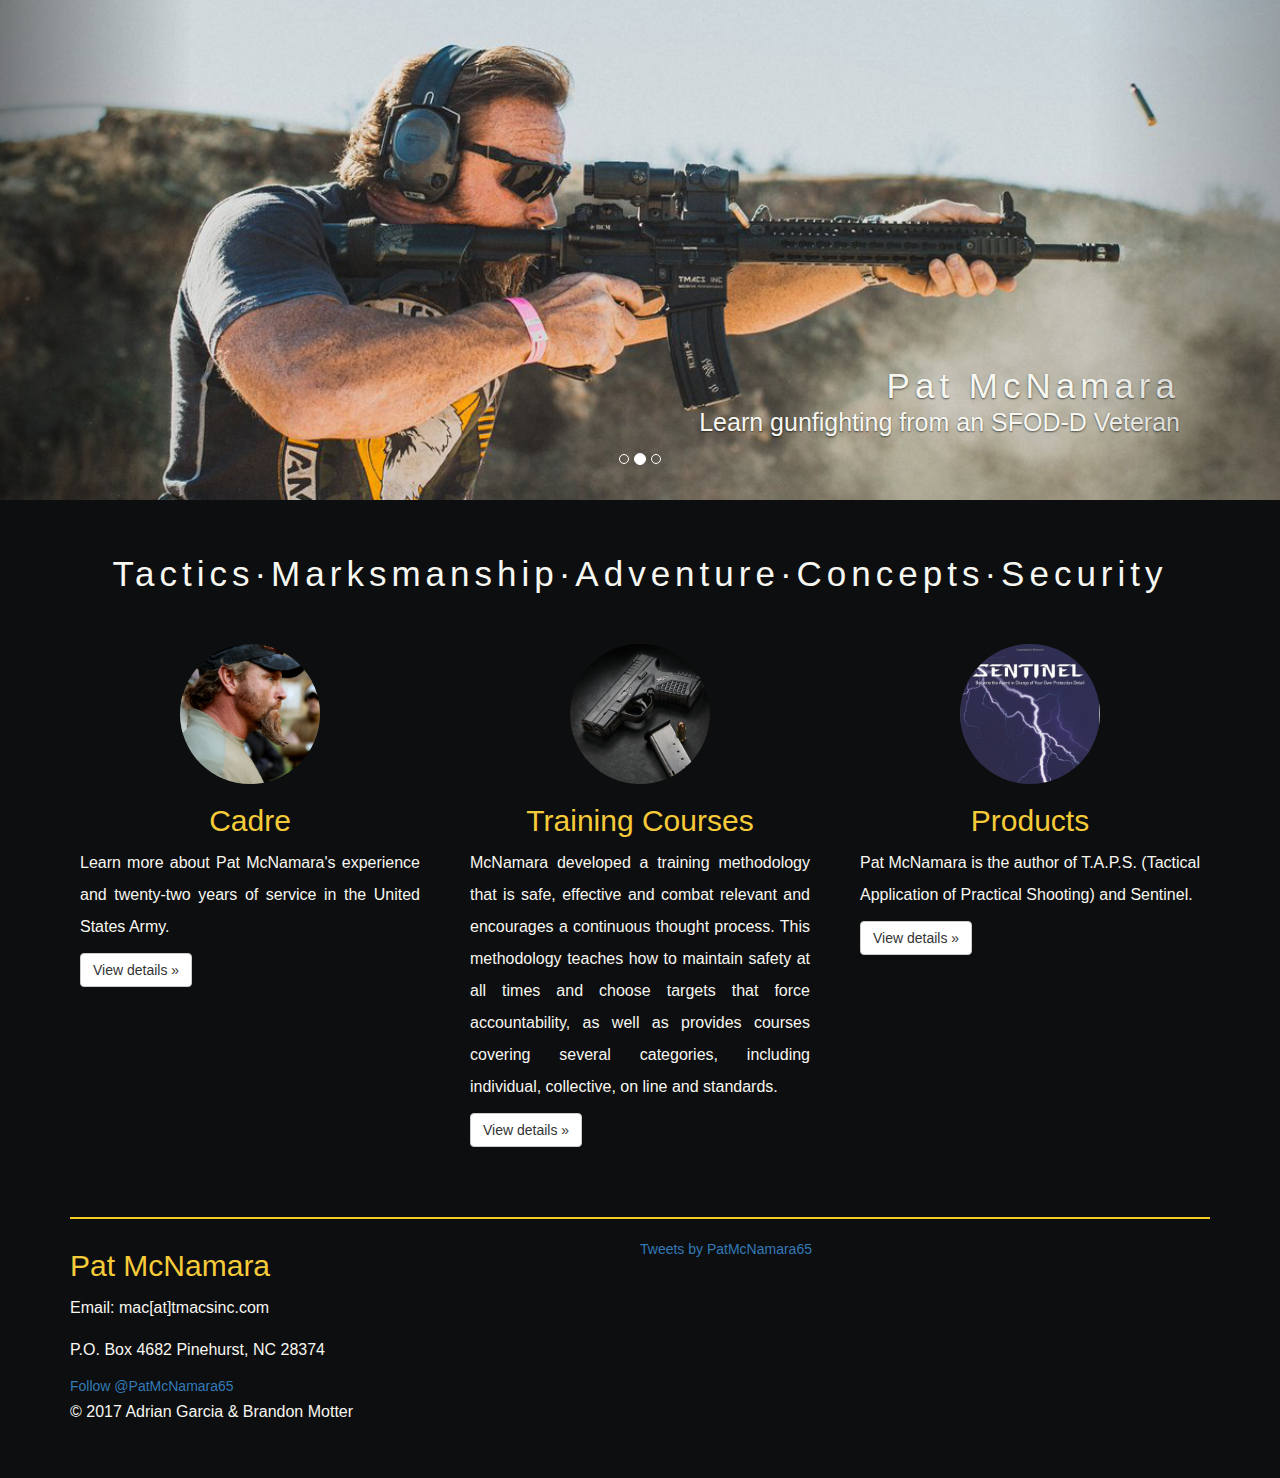
<file: index.html>
<!DOCTYPE html>

<html lang="en"><head><meta http-equiv="Content-Type" content="text/html; charset=UTF-8">
    
    <meta http-equiv="X-UA-Compatible" content="IE=edge">
    <meta name="viewport" content="width=device-width, initial-scale=1">
    <meta name="description" content="">
    <meta name="author" content="">
    <link rel="icon" type="image/x-icon" href="./tmacs.ico">

    <title>TMACS Inc</title>

    <link href="./Carousel Template for Bootstrap_files/bootstrap.min.css" rel="stylesheet">

    <link href="./Carousel Template for Bootstrap_files/ie10-viewport-bug-workaround.css" rel="stylesheet">

    <script src="./Carousel Template for Bootstrap_files/ie-emulation-modes-warning.js.download"></script>

    <link href="./Carousel Template for Bootstrap_files/carousel.css" rel="stylesheet">
  </head>
  <body>


    <div id="myCarousel" class="carousel slide" data-ride="carousel">
      <ol class="carousel-indicators">
        <li data-target="#myCarousel" data-slide-to="0" class=""></li>
        <li data-target="#myCarousel" data-slide-to="1" class="active"></li>
        <li data-target="#myCarousel" data-slide-to="2"></li>
      </ol>
      <div class="carousel-inner" role="listbox">
        <div class="item">
          <img class="first-slide" src="images/ins.jpg" alt="First slide">
          <div class="container">
            <div class="carousel-caption">
              <h1>Diverse Instruction</h1>
            	<p>Understand combat conceptually and practically</p>
            </div>
          </div>
        </div>
        <div class="item active">
          <img class="second-slide" src="images/patgun2.jpg" alt="Second slide">
          <div class="container">
            <div class="carousel-caption">
              <h1>Pat McNamara</h1>
           		<p>Learn gunfighting from an SFOD-D Veteran</p>
            </div>
          </div>
        </div>
        <div class="item">
          <img class="third-slide" src="images/carmac.jpg" alt="Third slide">
          <div class="container">
            <div class="carousel-caption">
               <h1>Dynamic Training</h1>
            	<p>Achieve field-based experience.</p>
            </div>
          </div>
        </div>
      </div>
      <a class="left carousel-control" href="http://getbootstrap.com/examples/carousel/#myCarousel" role="button" data-slide="prev">
        <span class="glyphicon" aria-hidden="true"></span>
        <span class="sr-only">Previous</span>
      </a>
      <a class="right carousel-control" href="http://getbootstrap.com/examples/carousel/#myCarousel" role="button" data-slide="next">
        <span class="glyphicon" aria-hidden="true"></span>
        <span class="sr-only">Next</span>
      </a>
    </div>
    
    <h1>Tactics&middot;Marksmanship&middot;Adventure&middot;Concepts&middot;Security</h1>
    
    <div class="container marketing">
      <div class="row">
        <div class="col-lg-4">
          <a href="cadre.html">
          <img class="img-circle" src="images/pat1.jpg" alt="About Image" width="140" height="140">
          </a>
          <h2>Cadre</h2>
          <p>Learn more about Pat McNamara's experience and twenty-two years of service in the United States Army.</p>
          <p><a class="btn btn-default" href="cadre.html" role="button">View details »</a></p>
        </div>
        
        
        
        
        <div class="col-lg-4">
          <a href="training.html">
          <img class="img-circle" src="images/gun.jpg" alt="Training Image" width="140" height="140">
          </a>
          <h2>Training Courses</h2>
          <p> McNamara developed a training methodology that is safe, effective and combat relevant and 
encourages a continuous thought process. This methodology teaches how to maintain safety at all times and choose targets that 
force accountability, as well as provides courses covering several categories, including individual, collective, on line and 
standards.</p>
          <p><a class="btn btn-default" href="training.html" role="button">View details »</a></p>
        </div>
        
        
        <div class="col-lg-4">
          <a href="products.html">
          <img class="img-circle" src="images/book.jpg" alt="Products Image" width="140" height="140">
          </a>
          <h2>Products</h2>
          <p>Pat McNamara is the author of T.A.P.S. (Tactical Application of Practical Shooting) and Sentinel. 


</p>
          <p><a class="btn btn-default" href="products.html" role="button">View details »</a></p>
        </div>
        
</div>

<hr>

<div class="twitter"> 
      <a class="twitter-timeline" data-lang="en" data-width="500" data-height="230" data-theme="dark" data-link-color="#f6cb39" href="https://twitter.com/PatMcNamara65">Tweets by PatMcNamara65</a> <script async src="//platform.twitter.com/widgets.js" charset="utf-8"></script>
</div>  
 
<div class="footer">	

          <h2>Pat McNamara</h2>
          <p>Email: mac[at]tmacsinc.com</p>
			<p>P.O. Box 4682 Pinehurst, NC 28374</p>
		  <a href="https://twitter.com/PatMcNamara65" class="twitter-follow-button" data-size="large" data-show-count="false">Follow @PatMcNamara65</a>
		  <p>© 2017 Adrian Garcia &amp; Brandon Motter</p>
</div> 

    <script src="./Carousel Template for Bootstrap_files/jquery.min.js.download"></script>
    <script>window.jQuery || document.write('<script src="../../assets/js/vendor/jquery.min.js"><\/script>')</script>
    <script src="./Carousel Template for Bootstrap_files/bootstrap.min.js.download"></script>
    <script src="./Carousel Template for Bootstrap_files/holder.min.js.download"></script>
    <script src="./Carousel Template for Bootstrap_files/ie10-viewport-bug-workaround.js.download"></script>
  	<script async src="//platform.twitter.com/widgets.js" charset="utf-8"></script>
<script>window.twttr = (function(d, s, id) {
  var js, fjs = d.getElementsByTagName(s)[0],
    t = window.twttr || {};
  if (d.getElementById(id)) return t;
  js = d.createElement(s);
  js.id = id;
  js.src = "https://platform.twitter.com/widgets.js";
  fjs.parentNode.insertBefore(js, fjs);

  t._e = [];
  t.ready = function(f) {
    t._e.push(f);
  };

  return t;
}(document, "script", "twitter-wjs"));</script>

</body>
</html>
</file>
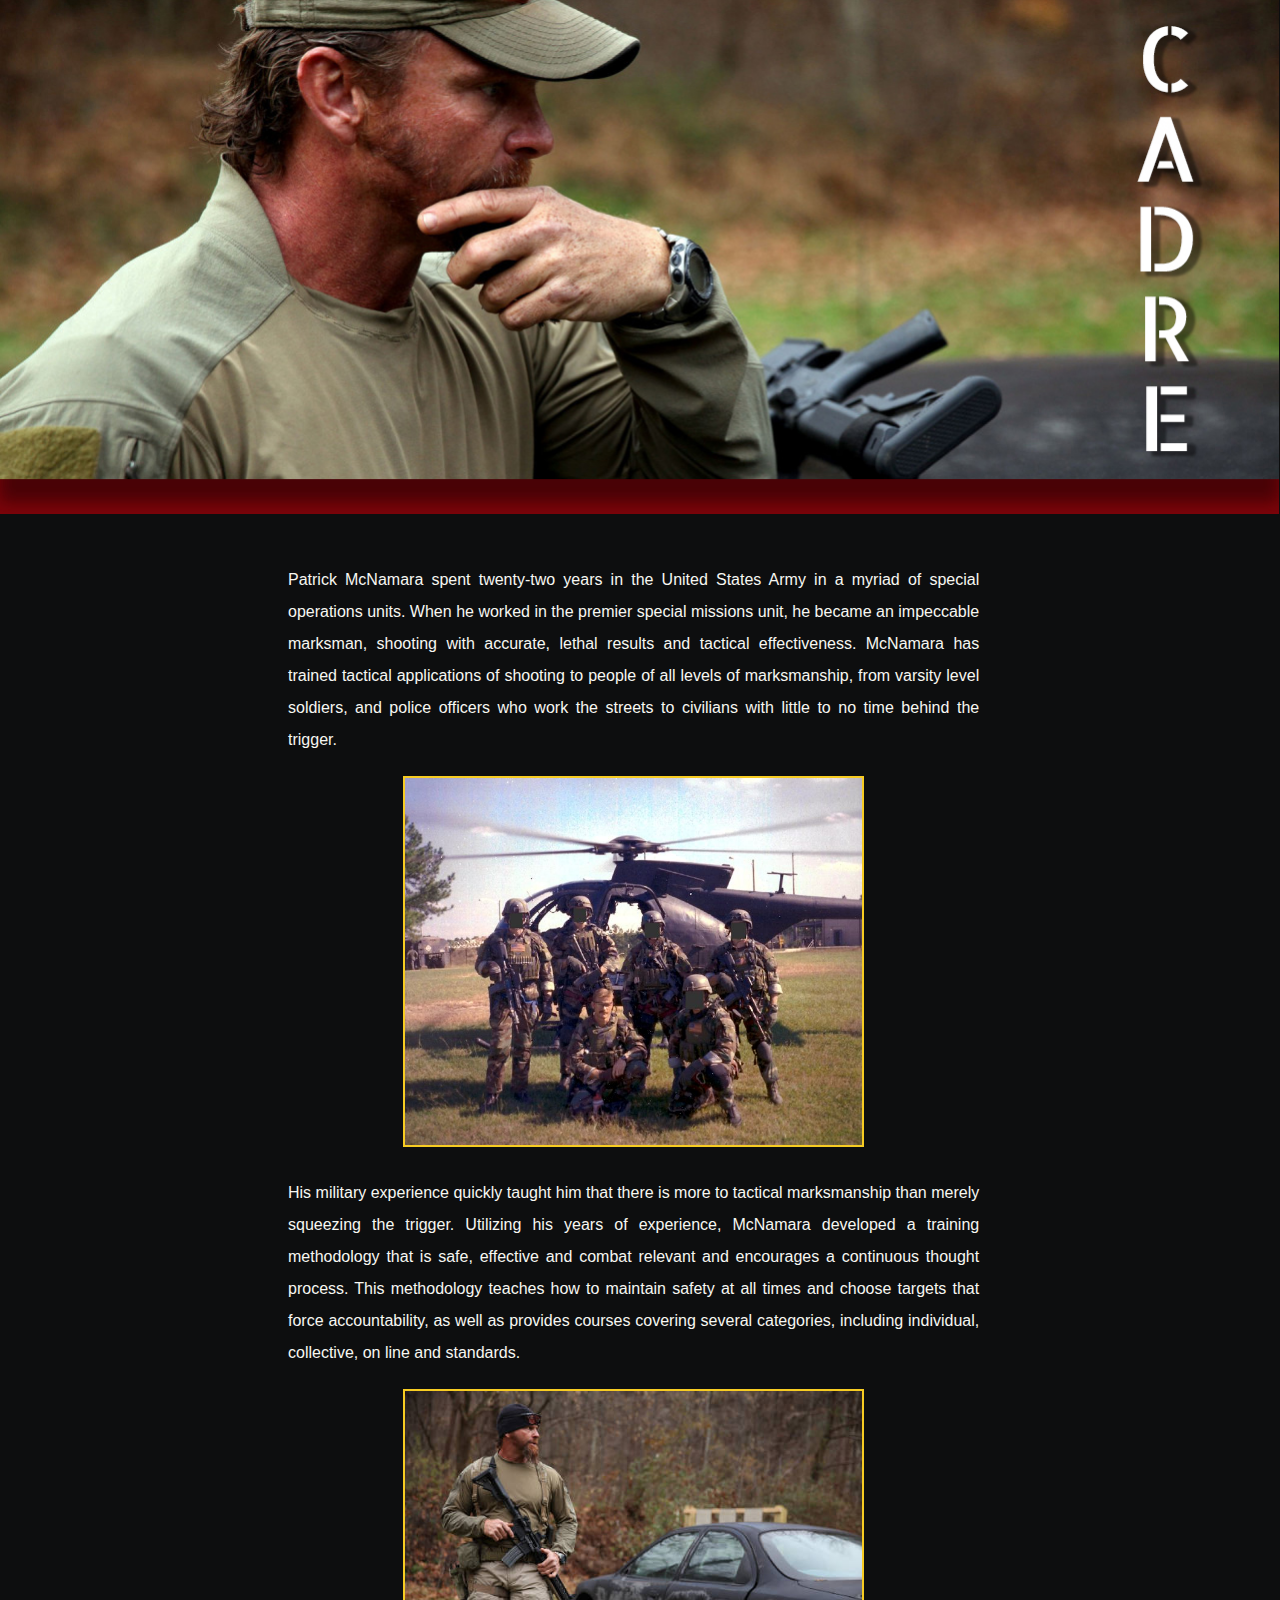
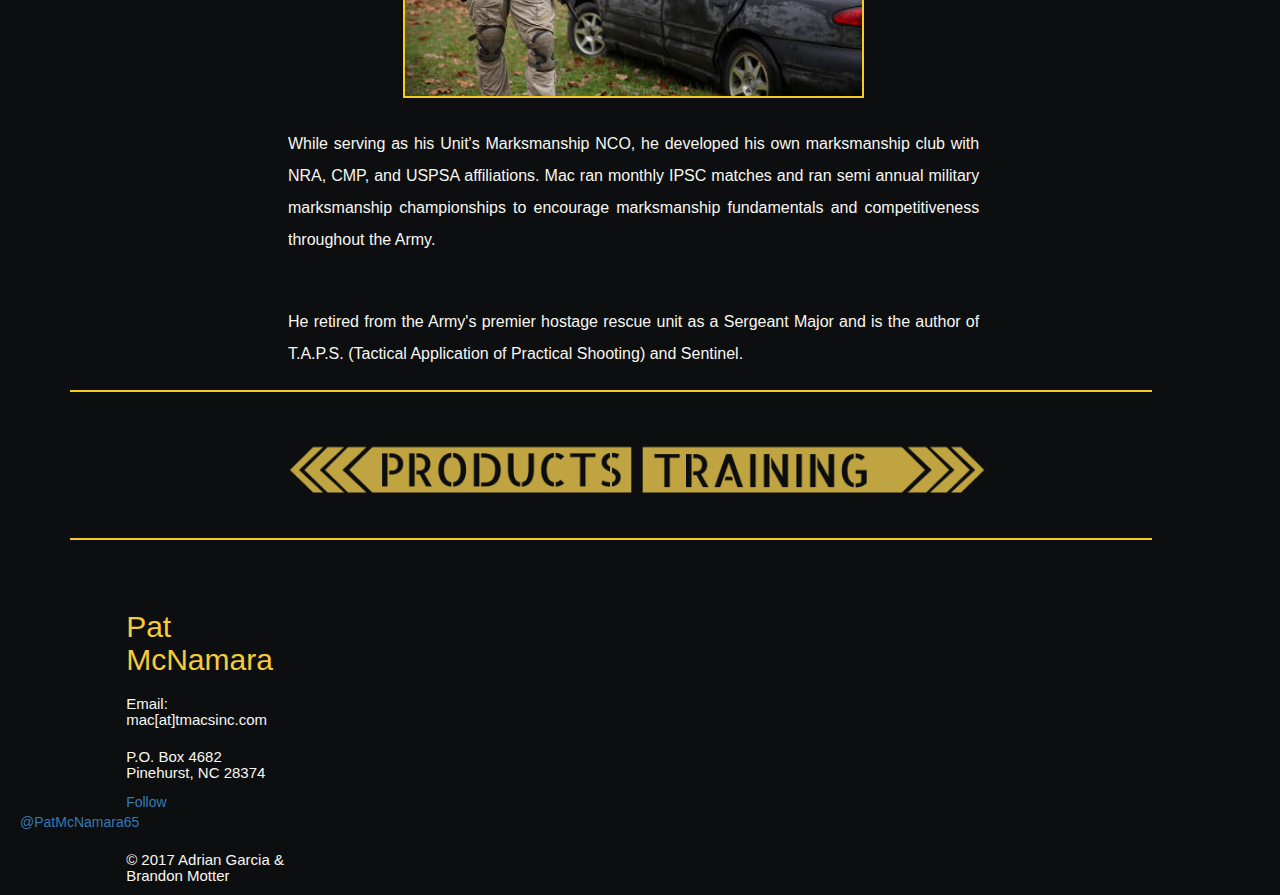
<file: cadre.html>
<!DOCTYPE html>
<html lang="en"><head><meta http-equiv="Content-Type" content="text/html; charset=UTF-8">
    
    <meta http-equiv="X-UA-Compatible" content="IE=edge">
    <meta name="viewport" content="width=device-width, initial-scale=1">
    <meta name="description" content="">
    <meta name="author" content="">
    <link rel="icon" href="TMACS icon">

    <title>Cadre - TMACS</title>

    <link href="./Jumbotron Template for Bootstrap_files/bootstrap.min.css" rel="stylesheet">

    <link href="./Jumbotron Template for Bootstrap_files/ie10-viewport-bug-workaround.css" rel="stylesheet">

    <link href="./Jumbotron Template for Bootstrap_files/jumbotron.css" rel="stylesheet">

    <script src="./Jumbotron Template for Bootstrap_files/ie-emulation-modes-warning.js.download"></script>
  </head>
  
  
<div class="banner">
 <a href="index.html">
      <img src="images/cadre_jumbo.jpg" alt="Jumbotron Pic" style="width:111%;">
  </a>
</div>

  <body>
           <p>Patrick McNamara spent twenty-two years in the United States Army in a myriad of special operations units. When he worked in the premier special missions unit, he became an impeccable marksman, shooting with accurate, lethal results and tactical effectiveness. McNamara has trained tactical applications of shooting to people of all levels of marksmanship, from varsity level soldiers, and police officers who work the streets to civilians with little to no time behind the trigger.</p>

          <img src="images/past.jpg" alt="BioPic1" style="width:70%;" class="photo">
          
          <p>His military experience quickly taught him that there is more to tactical marksmanship than merely squeezing the trigger. Utilizing his years of experience, McNamara developed a training methodology that is safe, effective and combat relevant and encourages a continuous thought process. This methodology teaches how to maintain safety at all times and choose targets that force accountability, as well as provides courses covering several categories, including individual, collective, on line and standards.</p>
		
          <img src="images/cadre2.jpg" alt="BioPic2" style="width:70%;" class="photo">
          
          <p> While serving as his Unit's Marksmanship NCO, he developed his own marksmanship club with NRA, CMP, and USPSA affiliations.  Mac ran monthly IPSC matches and ran semi annual military marksmanship championships to encourage marksmanship fundamentals and competitiveness throughout the Army.</p>

          <p>He retired from the Army's premier hostage rescue unit as a Sergeant Major and is the author of T.A.P.S. (Tactical Application of Practical Shooting) and Sentinel.</p>
          
      
</body>

<hr>

<div class="buttons">
	<div class="leftbutton">
      <a href="products.html">
        <img src="buttons/leftbutton_p.png" alt="Productpic" style="width: 350px;">
      </a>
    </div>
    
    <div class="rightbutton">
      <a href="training.html">
        <img src="buttons/rightbutton_t.png" alt="Productpic" style="width: 350px;">
      </a>
    </div>
</div>

 <hr>
 
    <footer>	
 		<h2>Pat McNamara</h2>
          <h3>Email: mac[at]tmacsinc.com</h3>
		  <h3>P.O. Box 4682 Pinehurst, NC 28374</h3>
		  	<a href="https://twitter.com/PatMcNamara65" class="twitter-follow-button" data-size="large" data-show-count="false">Follow @PatMcNamara65</a>
		  <h3>© 2017 Adrian Garcia &amp; Brandon Motter</h3>
	</footer>     

    <script src="./Jumbotron Template for Bootstrap_files/jquery.min.js.download"></script>
    <script>window.jQuery || document.write('<script src="../../assets/js/vendor/jquery.min.js"><\/script>')</script>
    <script src="./Jumbotron Template for Bootstrap_files/bootstrap.min.js.download"></script>
    <script src="./Jumbotron Template for Bootstrap_files/ie10-viewport-bug-workaround.js.download"></script>
  
  <script>window.twttr = (function(d, s, id) {
  var js, fjs = d.getElementsByTagName(s)[0],
    t = window.twttr || {};
  if (d.getElementById(id)) return t;
  js = d.createElement(s);
  js.id = id;
  js.src = "https://platform.twitter.com/widgets.js";
  fjs.parentNode.insertBefore(js, fjs);

  t._e = [];
  t.ready = function(f) {
    t._e.push(f);
  };

  return t;
}(document, "script", "twitter-wjs"));</script>
  
</html>
</file>
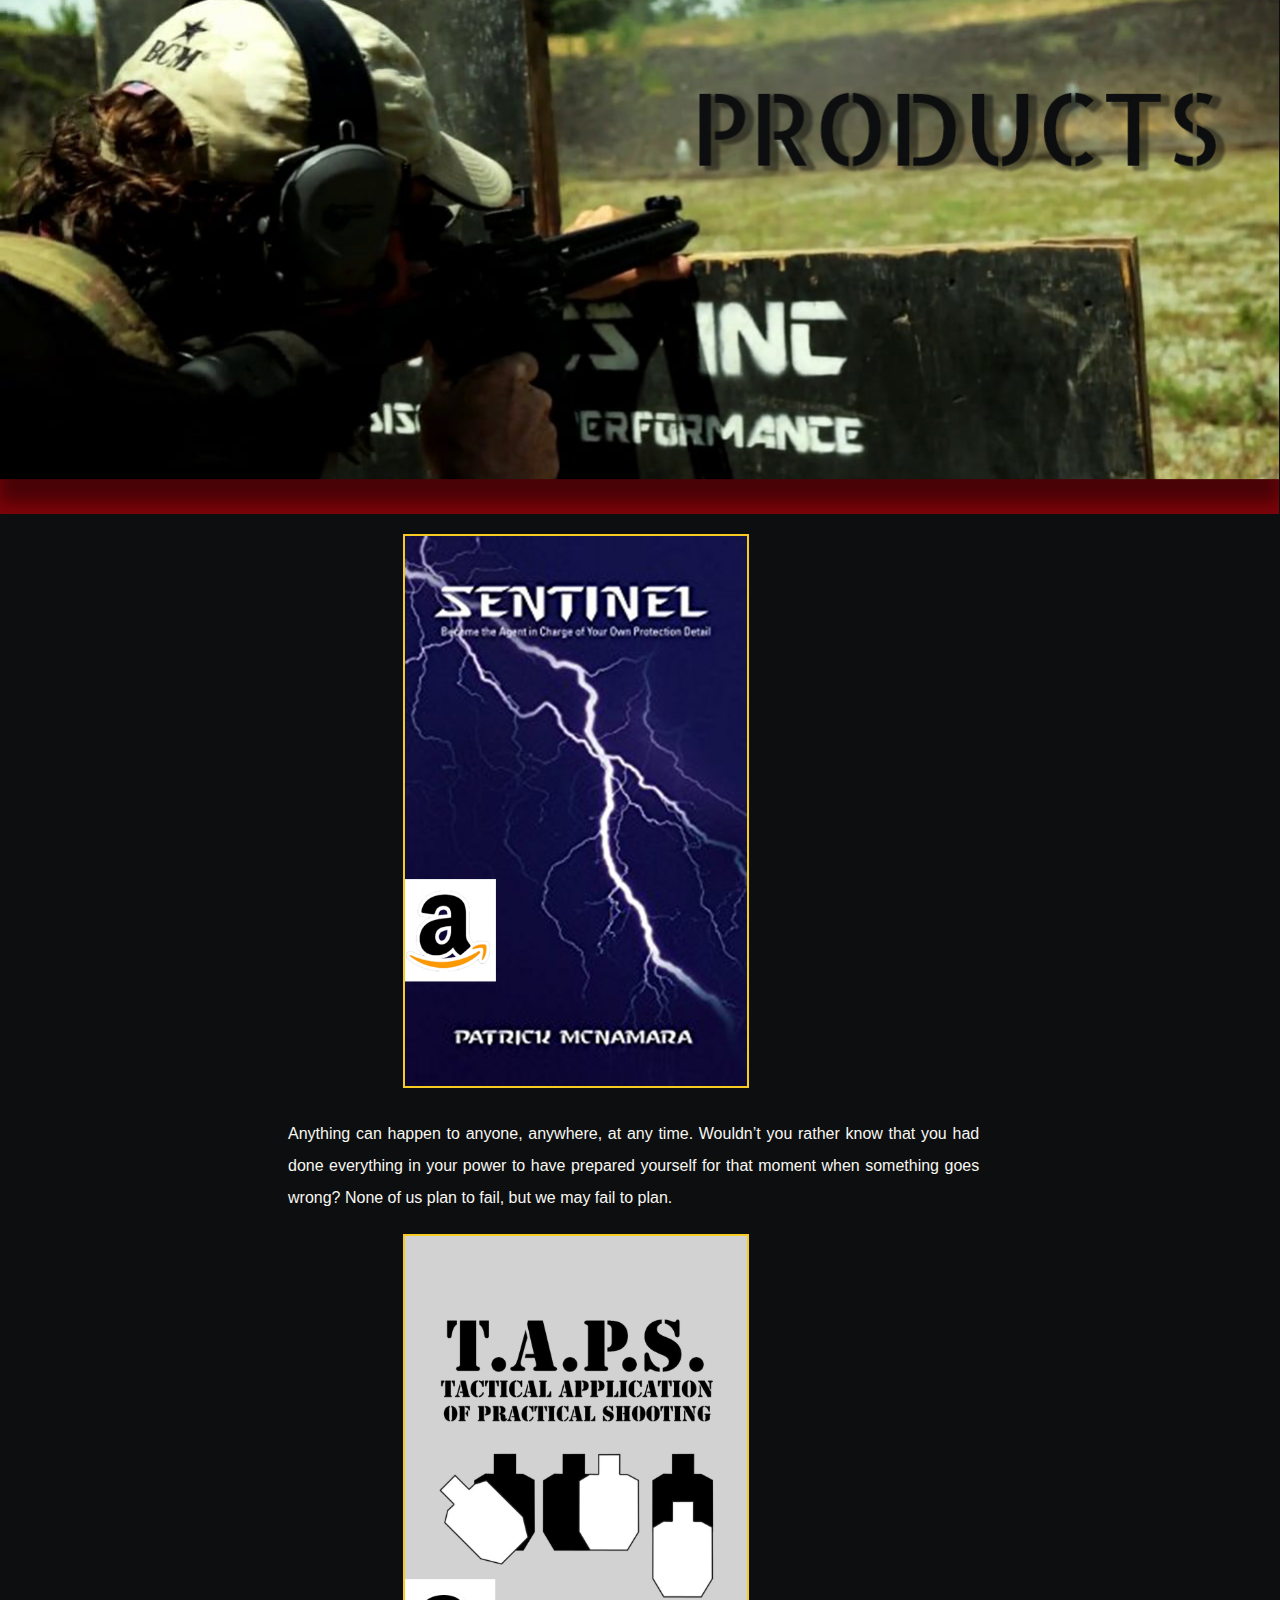
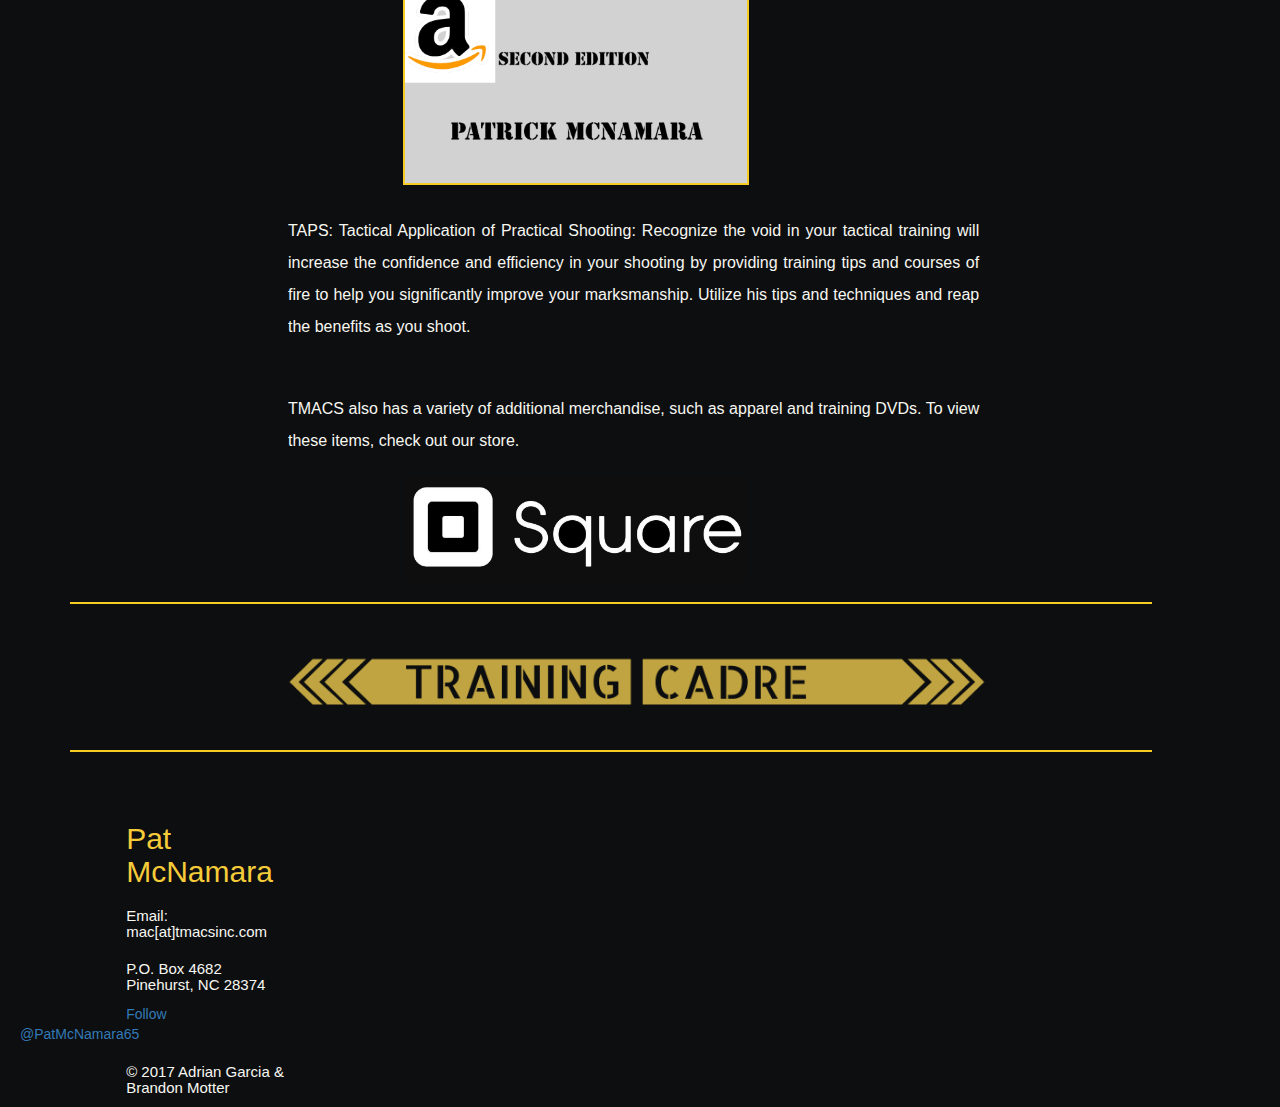
<file: products.html>
<!DOCTYPE html>
<html lang="en"><head><meta http-equiv="Content-Type" content="text/html; charset=UTF-8">
    
    <meta http-equiv="X-UA-Compatible" content="IE=edge">
    <meta name="viewport" content="width=device-width, initial-scale=1">
    <meta name="description" content="">
    <meta name="author" content="">
    <link rel="icon" href="TMACS icon">

    <title>Training - TMACS</title>

    <link href="./Jumbotron Template for Bootstrap_files/bootstrap.min.css" rel="stylesheet">

    <link href="./Jumbotron Template for Bootstrap_files/ie10-viewport-bug-workaround.css" rel="stylesheet">

    <link href="./Jumbotron Template for Bootstrap_files/jumbotron.css" rel="stylesheet">

    <script src="./Jumbotron Template for Bootstrap_files/ie-emulation-modes-warning.js.download"></script>
  </head>

<div class="banner">
 <a href="index.html">
      <img src="images/products_jumbo.jpg" alt="Jumbotron Pic" style="width:111%;">
  </a>
</div>

  <body>

    <div class="productblock">
          
        <div class="sentinelbook">
       
                <a href="https://www.amazon.com/Sentinel-Become-Charge-Protection-Detail/dp/1475960492/ref=sr_1_3?ie=UTF8&qid=1360180614&sr=8-3&keywords=tactical+application+of+practical+shooting.">
                  <img src="images/sentinel.jpeg" alt="Sentinel" style="width:30%" class="photo">
                </a>
                <p>Anything can happen to anyone, anywhere, at any time. Wouldn’t you rather know that you had done everything in your power to have prepared yourself for that moment when something goes wrong? None of us plan to fail, but we may fail to plan.</p>
        </div>

        <div class="tapsbook">
                <a href="https://www.amazon.com/T-A-P-S-Tactical-Application-Practical-Shooting/dp/1440109591/ref=sr_1_1?ie=UTF8&qid=1360180614&sr=8-1&keywords=tactical+application+of+practical+shooting">
                  <img src="images/TAPS.jpeg" alt="TAPS" style="width: 30%;" class="photo">
                </a>
                <p>TAPS: Tactical Application of Practical Shooting: Recognize the void in your tactical training will increase the confidence and efficiency in your shooting by providing training tips and courses of fire to help you significantly improve your marksmanship. Utilize his tips and techniques and reap the benefits as you shoot.</p>
        </div> 

          <p>TMACS also has a variety of additional merchandise, such as apparel and training DVDs. To view these items, check out our store.</p>
          
    
          <a href="https://squareup.com/store/tmacs-inc">
          <img src="images/squp.jpg" alt="store" style="width:30%; border: 0;" class="photo">
          </a>

		</div>


	
</body>


<hr>

<div class="buttons">
    <div class="leftbutton">
      <a href="training.html">
        <img src="buttons/leftbutton_t.png" alt="Productpic" style="width: 350px;">
      </a>
    </div>
    <div class="rightbutton">
      <a href="cadre.html">
        <img src="buttons/rightbutton_c.png" alt="Cadrepic" style="width: 350px;">
      </a>
    </div>
</div>
  
<hr>

 <footer>	
 		<h2>Pat McNamara</h2>
          <h3>Email: mac[at]tmacsinc.com</h3>
		  <h3>P.O. Box 4682 Pinehurst, NC 28374</h3>
		  	<a href="https://twitter.com/PatMcNamara65" class="twitter-follow-button" data-size="large" data-show-count="false">Follow @PatMcNamara65</a>
		  <h3>© 2017 Adrian Garcia &amp; Brandon Motter</h3>
</footer>  


    <script src="./Jumbotron Template for Bootstrap_files/jquery.min.js.download"></script>
    <script>window.jQuery || document.write('<script src="../../assets/js/vendor/jquery.min.js"><\/script>')</script>
    <script src="./Jumbotron Template for Bootstrap_files/bootstrap.min.js.download"></script>
    <script src="./Jumbotron Template for Bootstrap_files/ie10-viewport-bug-workaround.js.download"></script>
  
<script>window.twttr = (function(d, s, id) {
  var js, fjs = d.getElementsByTagName(s)[0],
    t = window.twttr || {};
  if (d.getElementById(id)) return t;
  js = d.createElement(s);
  js.id = id;
  js.src = "https://platform.twitter.com/widgets.js";
  fjs.parentNode.insertBefore(js, fjs);

  t._e = [];
  t.ready = function(f) {
    t._e.push(f);
  };

  return t;
}(document, "script", "twitter-wjs"));</script>

</html>
</file>
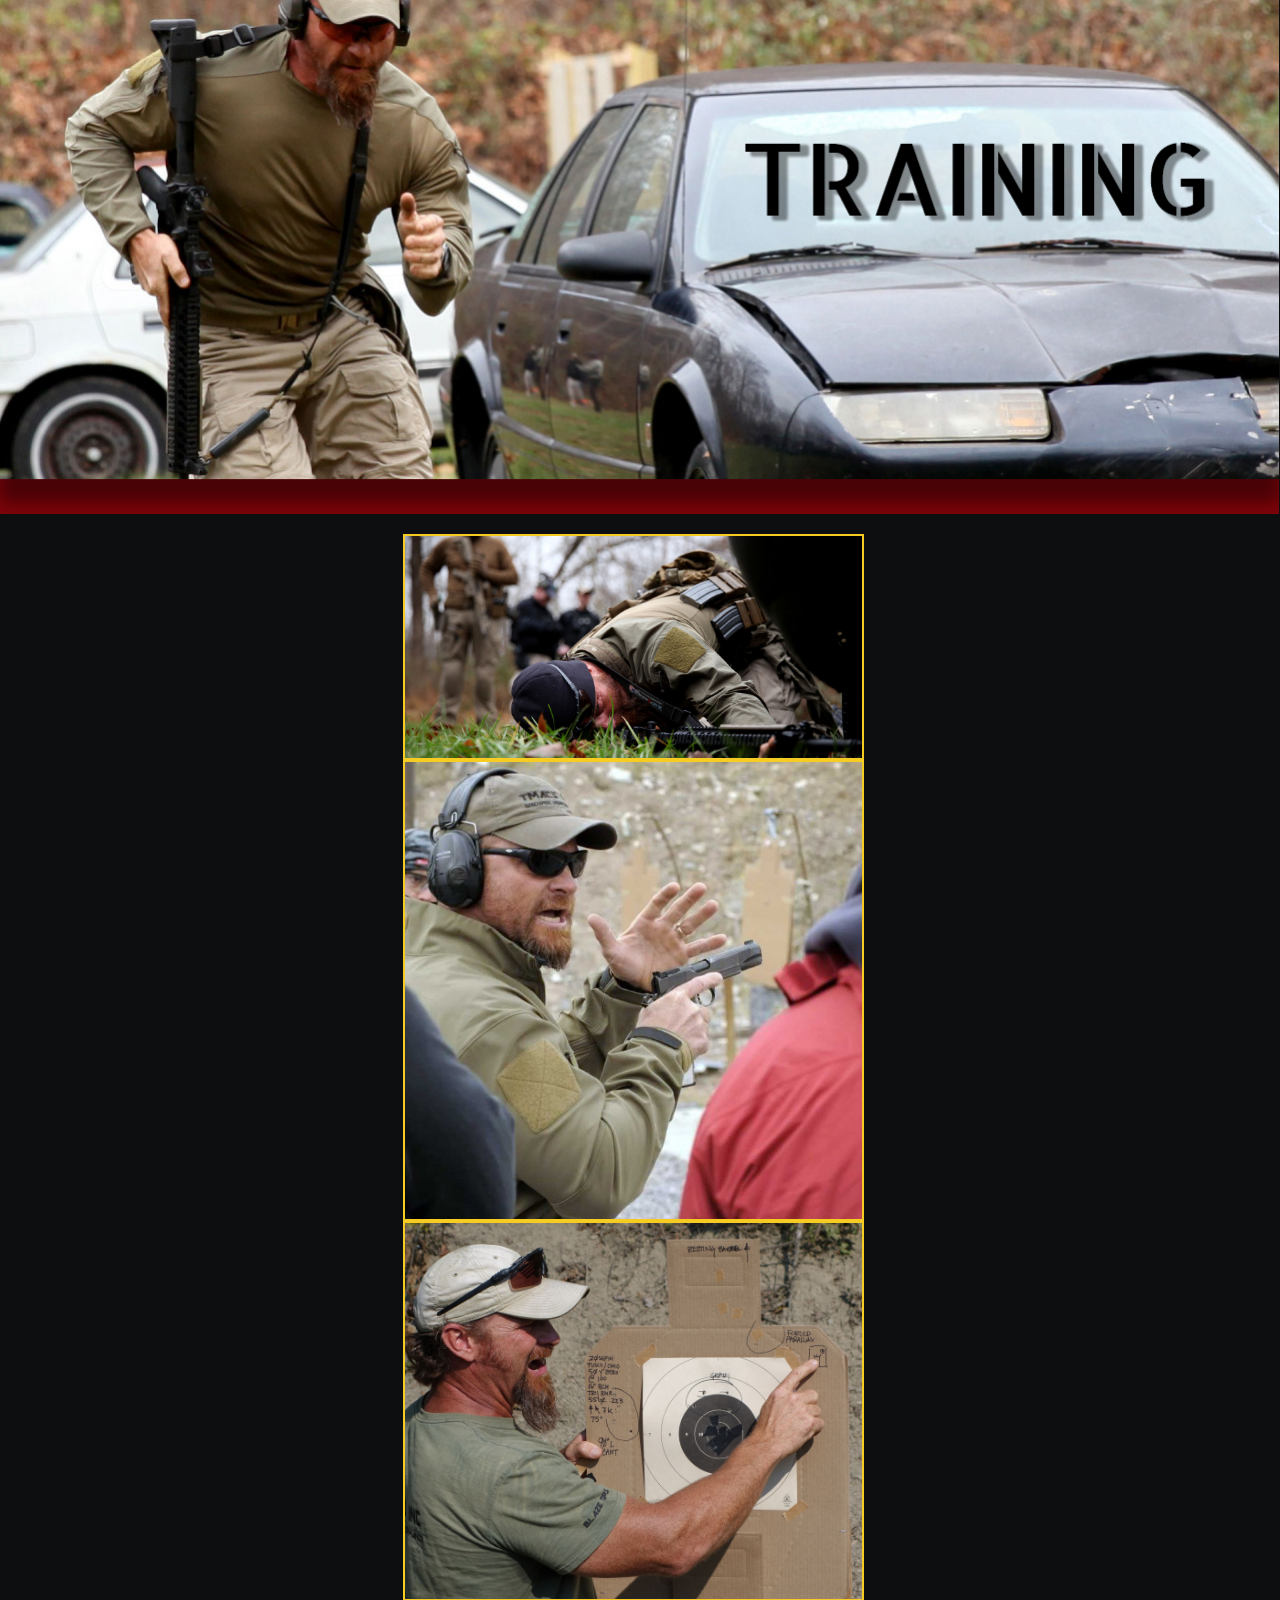
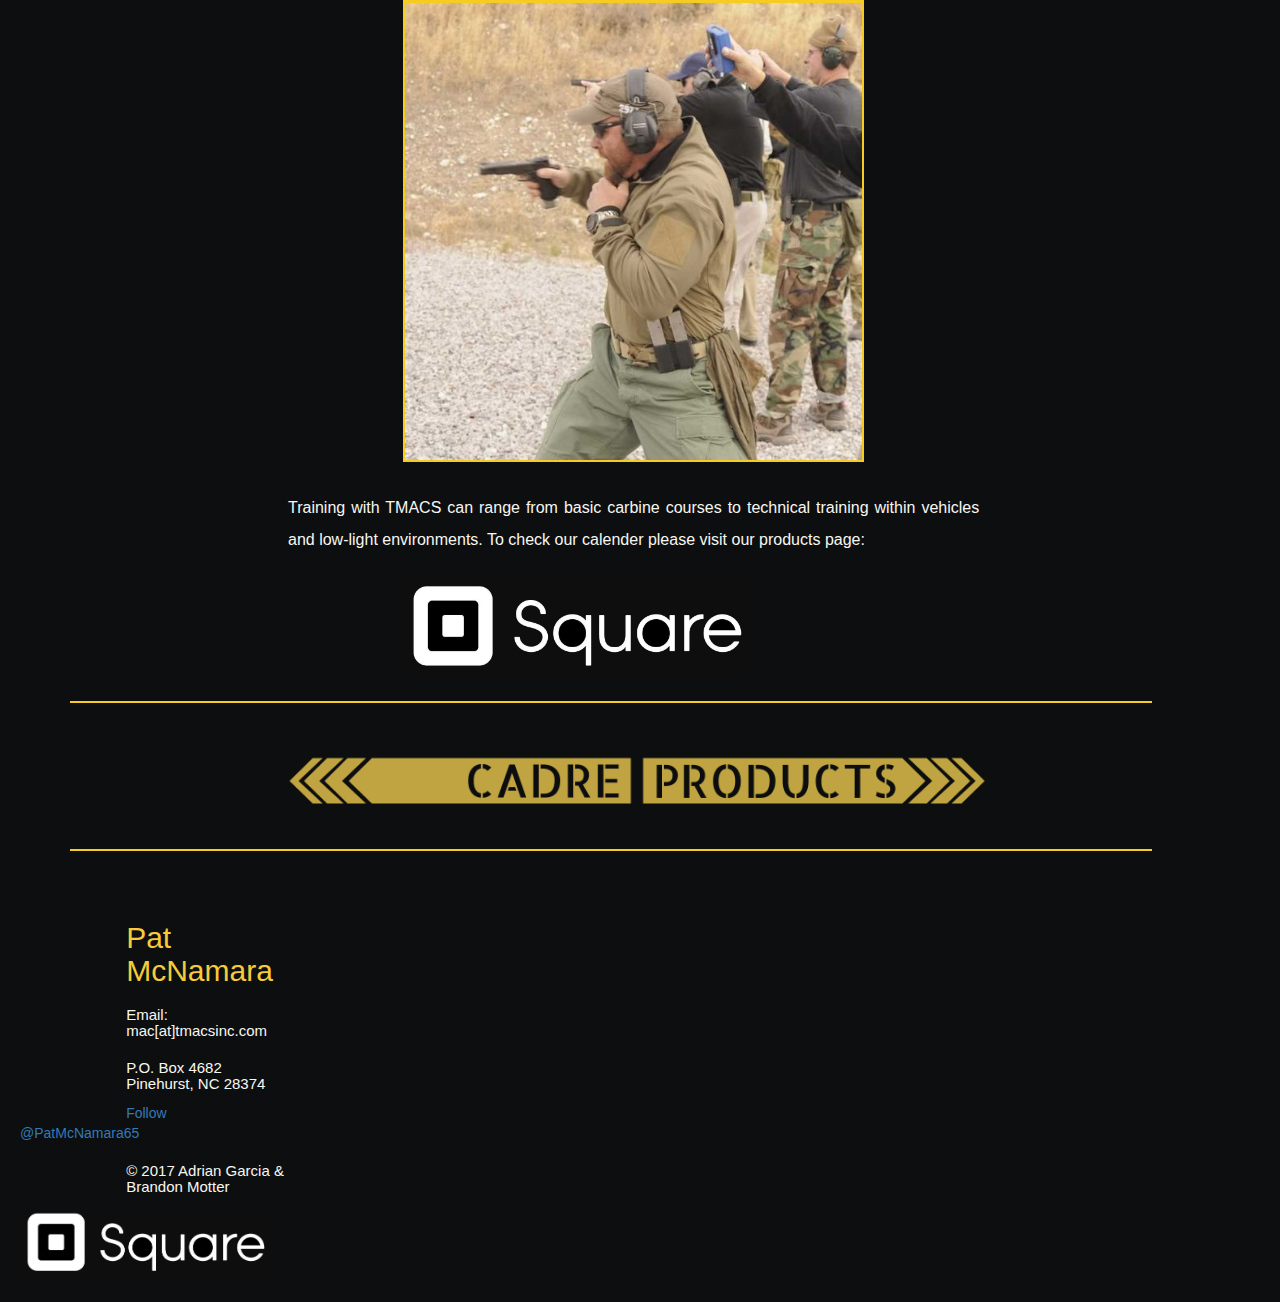
<file: training.html>
<!DOCTYPE html>
<html lang="en"><head><meta http-equiv="Content-Type" content="text/html; charset=UTF-8">
    
    <meta http-equiv="X-UA-Compatible" content="IE=edge">
    <meta name="viewport" content="width=device-width, initial-scale=1">
    <meta name="description" content="">
    <meta name="author" content="">
    <link rel="icon" href="TMACS icon">

    <title>Training - TMACS</title>

    <link href="./Jumbotron Template for Bootstrap_files/bootstrap.min.css" rel="stylesheet">

    <link href="./Jumbotron Template for Bootstrap_files/ie10-viewport-bug-workaround.css" rel="stylesheet">

    <link href="./Jumbotron Template for Bootstrap_files/jumbotron.css" rel="stylesheet">

    <script src="./Jumbotron Template for Bootstrap_files/ie-emulation-modes-warning.js.download"></script>
  </head>

<div class="banner">
 <a href="index.html">
      <img src="images/training_jumbo.jpg" alt="Jumbotron Pic" style="width:111%;">
  </a>
</div>

  <body>
    <div class="Trainingblock">
          
        <div class="picblock">
          <img src="images/Training_1.jpg" alt="Trainpic1" style="width:70%;" class="photo">
          <img src="images/Training_2.jpg" alt="Trainpic2" style="width:70%;" class="photo">
          <img src="images/Training_3.jpg" alt="Trainpic3" style="width:70%;" class="photo">
          <img src="images/Training_4.jpg" alt="Trainpic4" style="width:70%;" class="photo">
        </div> 

          <p>Training with TMACS can range from basic carbine courses to technical training within vehicles and low-light environments. To check our calender please visit our products page:</p>

          <a href="https://squareup.com/store/tmacs-inc">
          <img src="images/squp.jpg" alt="store" style="width:30%; border: 0;" class="photo">
          </a>

	</body>
	
	<hr>

    </div>
<div class="buttons">
	<div class="leftbutton">
      <a href="cadre.html">
        <img src="buttons/leftbutton_c.png" alt="Cadrepic" style="width: 350px;">
      </a>
    </div>

    <div class="rightbutton">
      <a href="products.html">
        <img src="buttons/rightbutton_p.png" alt="Productpic" style="width: 350px;">
      </a>
    </div>
</div>
     <hr>

	<footer>	
 		<h2>Pat McNamara</h2>
          <h3>Email: mac[at]tmacsinc.com</h3>
		  <h3>P.O. Box 4682 Pinehurst, NC 28374</h3>
		  	<a href="https://twitter.com/PatMcNamara65" class="twitter-follow-button" data-size="large" data-show-count="false">Follow @PatMcNamara65</a>
		  <h3>© 2017 Adrian Garcia &amp; Brandon Motter</h3>
	<div class="gotostore">
        <a href="https://squareup.com/store/tmacs-inc">
          <img src="images/squp.jpg" alt="store" style="width: 250px;">
        </a>
    </div>
	</footer>  

    <script src="./Jumbotron Template for Bootstrap_files/jquery.min.js.download"></script>
    <script>window.jQuery || document.write('<script src="../../assets/js/vendor/jquery.min.js"><\/script>')</script>
    <script src="./Jumbotron Template for Bootstrap_files/bootstrap.min.js.download"></script>
    <script src="./Jumbotron Template for Bootstrap_files/ie10-viewport-bug-workaround.js.download"></script>
 
 <script>window.twttr = (function(d, s, id) {
  var js, fjs = d.getElementsByTagName(s)[0],
    t = window.twttr || {};
  if (d.getElementById(id)) return t;
  js = d.createElement(s);
  js.id = id;
  js.src = "https://platform.twitter.com/widgets.js";
  fjs.parentNode.insertBefore(js, fjs);

  t._e = [];
  t.ready = function(f) {
    t._e.push(f);
  };

  return t;
}(document, "script", "twitter-wjs"));</script>
</html>
</file>
<file: Carousel Template for Bootstrap_files/carousel.css>
/* GLOBAL STYLES
-------------------------------------------------- */
/* Padding below the footer and lighter body text */

* {
font-family: open sans, sans-serif;
font-style: normal;
font-weight: 400;
}


body {
  padding-bottom: 40px;
  color: #f7f7f2;
  background-color: #0d0e0f;
}

h1 {
font-family: open sans, sans-serif;
font-size: 35px; 
color: #F7F7F2;
text-align: center;
letter-spacing: 5px;
margin: -5px auto 0 auto;
}

h2 {
	color: #f6cb39;
}

p {
	font-family: open sans light, sans-serif;
    text-align: justify;
     color: #F7F7F2;
      letter-spacing: 0px;
       line-height: 2;
        word-spacing: 0px;
         font-size: 16px;
         margin-right: 10;
       	   display: inline block;
}

hr {
	border: 1px solid #F7CC22;
}

.footer {
position: relative;
top: 10px;
margin-left: 50;
margin-bottom: 20px;
z-index: 1;
}

.twitter {
	position: relative;
  	bottom: 0px;
    right: 70px;
    width: 500px;
    height: 100px;
	z-index: 2;
	float: right;
}

/* CUSTOMIZE THE NAVBAR
-------------------------------------------------- */

/* Special class on .container surrounding .navbar, used for positioning it into place. */
.navbar-wrapper {
  position: absolute;
  top: 0;
  right: 0;
  left: 0;
  z-index: 20;
}

/* Flip around the padding for proper display in narrow viewports */
.navbar-wrapper > .container {
  padding-right: 0;
  padding-left: 0;
}
.navbar-wrapper .navbar {
  padding-right: 15px;
  padding-left: 15px;
}
.navbar-wrapper .navbar .container {
  width: auto;
}


/* CUSTOMIZE THE CAROUSEL
-------------------------------------------------- */

/* Carousel base class */
.carousel {
  position: relative;
  height: 500px;
  margin-bottom: 60px;
}
/* Since positioning the image, we need to help out the caption */
.carousel-caption {
  position: absolute;
  right: 0;
  margin-right: 100px;
  margin-bottom: -10px;
  text-align: right;
  z-index: 10;
}

.carousel h1 {
text-align: right;
}

/* Declare heights because of positioning of img element */
.carousel .item {
  height: 500px;
  background-color: #777;
}
.carousel-inner > .item > img {
  position: absolute;
  top: 0;
  left: 0;
  min-width: 100%;
}


/* MARKETING CONTENT
-------------------------------------------------- */

/* Center align the text within the three columns below the carousel */
.marketing .col-lg-4 {
  margin-top: 50px;
  margin-bottom: 40px;
  text-align: center;
  
}
.marketing h2 {
  font-weight: normal;
}

.marketing .col-lg-4 p {
  margin-right: 10px;
  margin-left: 10px;
}


/* Featurettes
------------------------- */

.featurette-divider {
  margin: 80px 0; /* Space out the Bootstrap <hr> more */
}

/* Thin out the marketing headings */
.featurette-heading {
  font-weight: 300;
  line-height: 1;
  letter-spacing: -1px;
}


/* RESPONSIVE CSS
-------------------------------------------------- */

@media (min-width: 768px) {
  /* Navbar positioning foo */
  .navbar-wrapper {
    margin-top: 20px;
  }
  .navbar-wrapper .container {
    padding-right: 15px;
    padding-left: 15px;
  }
  .navbar-wrapper .navbar {
    padding-right: 0;
    padding-left: 0;
  }

  /* The navbar becomes detached from the top, so we round the corners */
  .navbar-wrapper .navbar {
    border-radius: 4px;
  }

  /* Bump up size of carousel content */
  .carousel-caption p {
  	float: right;
    margin-bottom: 20px;
    font-size: 25px;
    line-height: 1.4;
  }

  .featurette-heading {
    font-size: 50px;
  }
}

@media (min-width: 992px) {
  .featurette-heading {
    margin-top: 120px;
  }
}
</file>
<file: Jumbotron Template for Bootstrap_files/jumbotron.css>
/* GLOBAL STYLES
-------------------------------------------------- */
/* Padding below the footer and lighter body text */

* {
font-family: open sans, sans-serif;
font-style: normal;
font-weight: 400;
}


.banner {
position:relative;
width: 100%;
margin: auto auto;
}

body {
  width:90%;
  margin: auto 0%;
  color: #f7f7f2;
  background-color: #0d0e0f;
  padding-top: 0px;
  
}

.buttons {
position:relative;
text-align:center;
margin-left:10.5%;
margin-right:auto;
width:100%;
width:auto;
}

.leftbutton {
display:inline-block;
opacity: 0.8;
filter: alpha(opacity=80); /* For IE8 and earlier */
}

.rightbutton {
display:inline-block;
opacity: 0.8;
filter: alpha(opacity=80); /* For IE8 and earlier */
}

.leftbutton:hover{
  opacity: 1;
    filter: alpha(opacity=100); /* For IE8 and earlier */
}

.rightbutton:hover{
  opacity: 1;
    filter: alpha(opacity=100); /* For IE8 and earlier */
}

.photo {
margin-left:35%;
position: relative;
display:inline-block;
max-width:40%;
padding-bottom:0px;
border:2px #F7CC22 solid;
}

img {
position: relative;
padding-bottom: 20px;
}

h1 {
font-family: open sans, sans-serif;
font-size: 35px; 
color: #F7F7F2;
text-align: center;
letter-spacing: 5px;
padding: 30px;
}

h2 {
	color: #f6cb39;
	margin-left: 40%;
}

h3 {
font-family: open sans, sans-serif;
font-size: 15px; 
margin-left: 40%;
color: #F7F7F2;
}

p {
	font-family: open sans light, sans-serif;
    text-align: justify;
     color: #F7F7F2;
      letter-spacing: 0px;
       line-height: 2;
        word-spacing: 0px;
         font-size: 16px;
         margin: auto 0 auto 0;
         padding: 0 auto;
       	   display: inline block;
       	   padding-top: 30px;
       	   padding-bottom: 20px;
       	   max-width: 60%;
       	   min-width: 30%;
       	   clear: right;
       	   float: left;
    position: relative;
    left: 25%;
       	 
  
}
       	   
hr {
clear: left;
   border: 1px solid #F7CC22;
   margin-bottom: 50px;
   margin-left: 70px;
   }

.twitter-follow-button{
clear:left;
margin-left: 40%;
}

footer {
position: absolute;
left: 20px;
bottom: -1;
clear: left;
}
</file>
<file: Carousel Template for Bootstrap_files/ie10-viewport-bug-workaround.css>
/*!
 * IE10 viewport hack for Surface/desktop Windows 8 bug
 * Copyright 2014-2015 Twitter, Inc.
 * Licensed under MIT (https://github.com/twbs/bootstrap/blob/master/LICENSE)
 */

/*
 * See the Getting Started docs for more information:
 * http://getbootstrap.com/getting-started/#support-ie10-width
 */
@-ms-viewport     { width: device-width; }
@-o-viewport      { width: device-width; }
@viewport         { width: device-width; }
</file>
<file: Jumbotron Template for Bootstrap_files/ie10-viewport-bug-workaround.css>
/*!
 * IE10 viewport hack for Surface/desktop Windows 8 bug
 * Copyright 2014-2015 Twitter, Inc.
 * Licensed under MIT (https://github.com/twbs/bootstrap/blob/master/LICENSE)
 */

/*
 * See the Getting Started docs for more information:
 * http://getbootstrap.com/getting-started/#support-ie10-width
 */
@-ms-viewport     { width: device-width; }
@-o-viewport      { width: device-width; }
@viewport         { width: device-width; }
</file>
